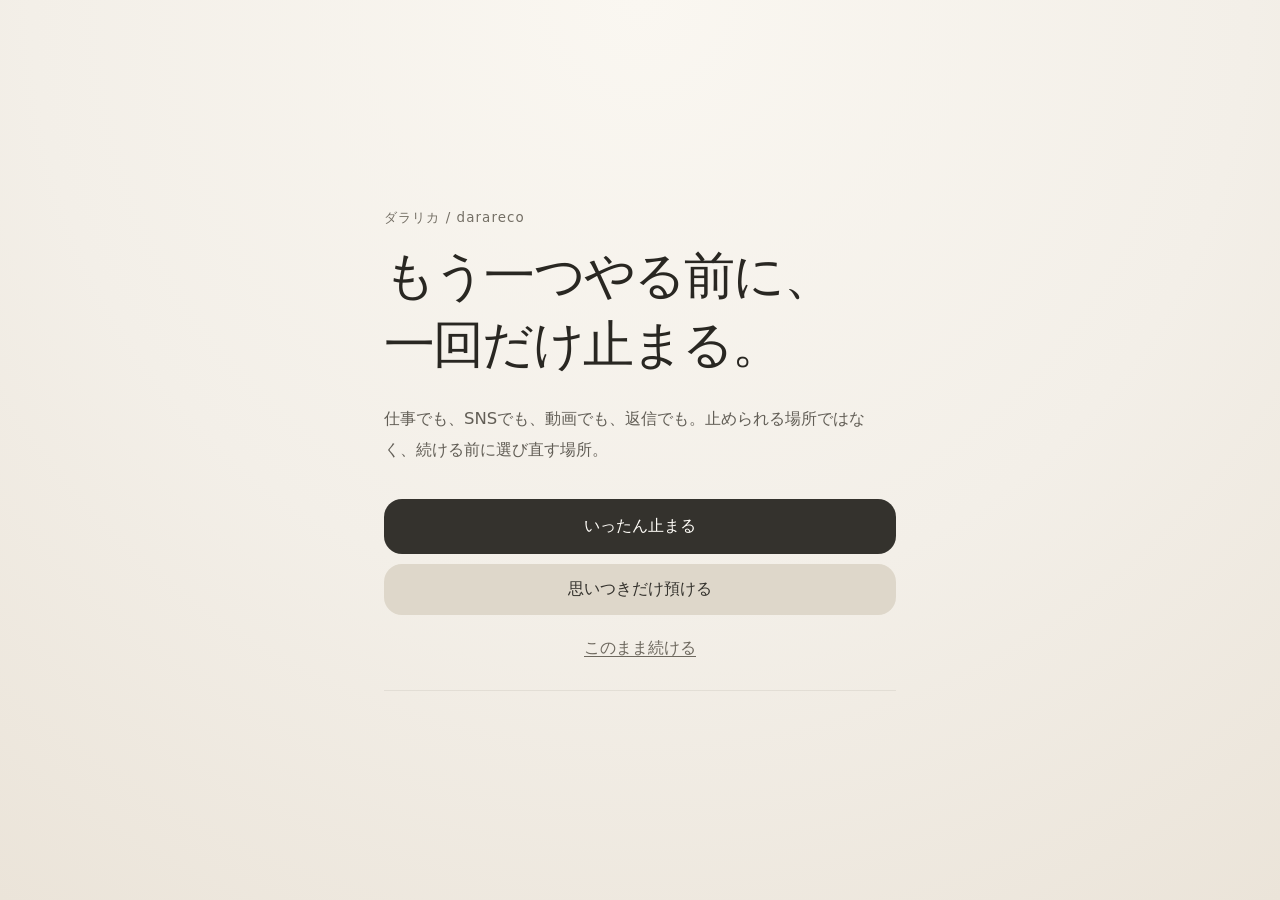
<file: index.html>
<!doctype html>
<html lang="ja">
<head>
  <meta charset="utf-8">
  <meta name="viewport" content="width=device-width, initial-scale=1">
  <meta name="theme-color" content="#f3efe8">
  <title>ダラリカ / darareco</title>
  <link rel="stylesheet" href="styles.css">
</head>
<body>
  <main class="app-shell">
    <section class="screen active" data-screen="start">
      <p class="eyebrow">ダラリカ / darareco</p>
      <p class="trigger-hint" id="triggerHint" hidden>ショートカットから来た。ここで一回だけ選び直す。</p>
      <h1>もう一つやる前に、<br>一回だけ止まる。</h1>
      <p class="lead">仕事でも、SNSでも、動画でも、返信でも。止められる場所ではなく、続ける前に選び直す場所。</p>
      <div class="actions">
        <button class="primary" data-action="pause">いったん止まる</button>
        <button class="secondary wide" data-action="park-first">思いつきだけ預ける</button>
        <button class="text-button" data-action="continue">このまま続ける</button>
      </div>
      <div class="return-entry">
        <button class="text-button" id="returnWindowButton" data-action="open-return" hidden>預けたものを見る</button>
      </div>
    </section>

    <section class="screen" data-screen="unwind" aria-labelledby="unwind-title">
      <p class="eyebrow">ほどく</p>
      <h2 id="unwind-title">いま、いちばん減らしたいものは？</h2>
      <p class="muted">疲れの名前を当てなくていい。近いものを一つだけ。</p>
      <div class="choice-list">
        <button class="choice" data-unwind="thinking">考えること<small>答えや判断を増やさない</small></button>
        <button class="choice" data-unwind="body">身体を使うこと<small>身体をどこかに預ける</small></button>
        <button class="choice" data-unwind="stimulus">画面や音の刺激<small>情報をこれ以上増やさない</small></button>
        <button class="choice" data-unwind="unsure">わからない。とにかく止まりたい<small>理由を決めなくていい</small></button>
      </div>
    </section>

    <section class="screen" data-screen="park" aria-labelledby="park-title">
      <p class="eyebrow">Thought Parking</p>
      <h2 id="park-title">それだけ、未来に置く。</h2>
      <p class="muted">忘れたくないことを一行だけ。ここでは処理しない。</p>
      <form class="parking standalone" data-parking-form data-source="gate">
        <label for="gateParkingInput">頭から離れないこと</label>
        <div class="parking-row">
          <input id="gateParkingInput" data-parking-input maxlength="120" autocomplete="off" placeholder="あとで返信する">
          <button type="submit" class="secondary">預ける</button>
        </div>
        <p class="parking-status" data-parking-status aria-live="polite"></p>
      </form>
      <button class="text-button" data-action="park-skip">書かずに、そのまま止まる</button>
    </section>

    <section class="screen" data-screen="rest" aria-labelledby="rest-title">
      <p class="eyebrow">Rest Mode</p>
      <h2 id="rest-title">いまは、次を決めない。</h2>
      <p class="rest-cue" id="restCue"></p>

      <div id="restDefault">
        <div class="quiet-field" aria-hidden="true">
          <span>何もしなくていい</span>
        </div>
        <p class="quiet-note">この動きに呼吸や操作を合わせなくて大丈夫。</p>
        <button class="text-button breathing-entry" type="button" data-action="start-breathing">呼吸のガイドを使う</button>
      </div>

      <div class="breathing-panel" id="breathingPanel" hidden>
        <p class="breathing-kicker">3分くらいの、任意のガイド</p>
        <div class="breathing-orb" aria-hidden="true"></div>
        <p class="breathing-phase" id="breathingPhase" aria-live="polite">ゆっくり吸う</p>
        <p class="quiet-note breathing-note">苦しくない範囲で、いつもより少しゆっくり。表示に正確に合わせなくていい。合わなければ、いつでもやめて大丈夫。</p>
        <button class="text-button" type="button" data-action="stop-breathing">ガイドをやめる</button>
      </div>

      <p class="muted rest-time" id="restTimeMessage" aria-live="polite">5分くらいを目安に。画面から離れても、そのままでも大丈夫。</p>

      <div class="rest-actions" id="restActions">
        <button class="secondary wide" data-action="toggle-rest-parking">また思いついた</button>
        <div class="rest-parking" id="restParkingPanel" hidden>
          <form class="parking" data-parking-form data-source="rest">
            <label for="restParkingInput">未来に置く</label>
            <div class="parking-row">
              <input id="restParkingInput" data-parking-input maxlength="120" autocomplete="off" placeholder="一行だけ">
              <button type="submit" class="secondary">預ける</button>
            </div>
            <p class="parking-status" data-parking-status aria-live="polite"></p>
          </form>
          <button class="text-button" type="button" data-action="cancel-rest-parking">やめる</button>
        </div>
        <button class="text-button" data-action="end-rest">ここまでにする</button>
      </div>
    </section>

    <section class="screen" data-screen="return" aria-labelledby="return-title">
      <p class="eyebrow">Return Window</p>
      <h2 id="return-title">預けていたものを、ここで返す。</h2>
      <p class="muted">休んでいる最中には見せない。いま自分で開いたときだけ、残す・コピーする・捨てるを選べる。</p>
      <div class="return-list" id="returnList"></div>
      <p class="muted" id="returnEmpty" hidden>預けているものはありません。</p>
      <p class="parking-status return-status" id="returnStatus" aria-live="polite"></p>
      <button class="text-button" data-action="return-done">Boundary Gateへ戻る</button>
    </section>

    <section class="screen" data-screen="exit" aria-labelledby="exit-title">
      <p class="eyebrow">ダラリカ / darareco</p>
      <h2 id="exit-title">ここまで。</h2>
      <p class="lead" id="exitMessage"></p>
      <button class="text-button" data-action="reset">最初の画面へ</button>
    </section>
  </main>
  <script src="app.js"></script>
</body>
</html>
</file>
<file: styles.css>
:root {
  font-family: ui-rounded, "Hiragino Maru Gothic ProN", "Yu Gothic", system-ui, sans-serif;
  color: #292722;
  background: #f3efe8;
  font-synthesis: none;
}

* { box-sizing: border-box; }

body {
  margin: 0;
  min-height: 100vh;
  background: radial-gradient(circle at top, #faf7f1 0, #f3efe8 55%, #ebe4d9 100%);
}

button, input { font: inherit; }
button { cursor: pointer; }

.app-shell {
  width: min(100%, 560px);
  min-height: 100vh;
  margin: 0 auto;
  padding: 48px 24px 40px;
  display: grid;
  align-items: center;
}

.screen { display: none; }
.screen.active { display: block; animation: appear .22s ease-out; }

@keyframes appear {
  from { opacity: 0; transform: translateY(6px); }
  to { opacity: 1; transform: translateY(0); }
}

.eyebrow {
  margin: 0 0 14px;
  color: #746f65;
  font-size: .84rem;
  letter-spacing: .08em;
}

.trigger-hint {
  margin: 0 0 16px;
  padding: 10px 12px;
  border: 1px solid rgba(76,70,60,.12);
  border-radius: 14px;
  background: rgba(255,255,255,.46);
  color: #625e56;
  font-size: .86rem;
  line-height: 1.6;
}

h1, h2 {
  margin: 0;
  font-weight: 650;
  letter-spacing: -.035em;
  line-height: 1.35;
}

h1 { font-size: clamp(2rem, 7vw, 3.2rem); }
h2 { font-size: clamp(1.7rem, 5vw, 2.35rem); }

.lead, .muted, .rest-cue, .quiet-note {
  line-height: 1.9;
  color: #625e56;
}

.lead { margin: 24px 0 34px; font-size: 1.03rem; }
.muted { margin: 12px 0 24px; font-size: .95rem; }
.rest-cue { margin: 16px 0 28px; font-size: 1.08rem; }
.quiet-note { margin: 10px 0 0; font-size: .8rem; text-align: center; color: #817b70; }

.primary, .secondary, .choice, .text-button, .return-action {
  border: 0;
  border-radius: 18px;
}

.primary {
  width: 100%;
  padding: 17px 20px;
  background: #34322d;
  color: #fffdf8;
  font-weight: 650;
}

.secondary {
  padding: 12px 16px;
  background: #ded7ca;
  color: #34322d;
  white-space: nowrap;
}

.secondary.wide {
  width: 100%;
  padding: 15px 18px;
}

.choice-list {
  display: grid;
  gap: 10px;
  margin: 24px 0 26px;
}

.choice {
  width: 100%;
  padding: 16px 18px;
  text-align: left;
  background: rgba(255,255,255,.68);
  color: #34322d;
  border: 1px solid rgba(76,70,60,.11);
}

.choice:hover, .choice:focus-visible { background: #fffdfa; }
.choice small { display: block; margin-top: 5px; color: #777166; line-height: 1.55; }

.actions { display: grid; gap: 10px; }

.text-button {
  width: 100%;
  padding: 13px 16px;
  background: transparent;
  color: #6d685e;
  text-decoration: underline;
  text-underline-offset: 3px;
}

.return-entry {
  margin-top: 18px;
  padding-top: 8px;
  border-top: 1px solid rgba(76,70,60,.09);
}

.parking {
  padding-top: 20px;
  border-top: 1px solid rgba(76,70,60,.13);
}

.parking.standalone { margin-top: 30px; }

.parking label {
  display: block;
  margin-bottom: 10px;
  color: #514d46;
  font-size: .92rem;
}

.parking-row { display: flex; gap: 8px; }

.parking-row input {
  min-width: 0;
  flex: 1;
  padding: 12px 14px;
  border: 1px solid rgba(76,70,60,.18);
  border-radius: 14px;
  background: rgba(255,255,255,.72);
  color: #292722;
}

.parking-status {
  min-height: 1.4em;
  margin: 9px 0 0;
  color: #777166;
  font-size: .84rem;
}

.quiet-field {
  position: relative;
  display: grid;
  place-items: center;
  width: min(78vw, 360px);
  aspect-ratio: 1.35;
  margin: 0 auto;
  overflow: hidden;
  border-radius: 48% 52% 55% 45% / 44% 42% 58% 56%;
  background:
    radial-gradient(circle at 30% 30%, rgba(255,255,255,.78), transparent 42%),
    radial-gradient(circle at 68% 62%, rgba(206,197,180,.56), transparent 54%),
    rgba(225,217,203,.74);
  animation: drift 18s ease-in-out infinite alternate;
}

.quiet-field::after {
  content: '';
  position: absolute;
  inset: 12%;
  border-radius: 52% 48% 43% 57% / 58% 48% 52% 42%;
  border: 1px solid rgba(88,80,69,.08);
  animation: drift-inner 24s ease-in-out infinite alternate;
}

.quiet-field span {
  position: relative;
  z-index: 1;
  color: #615c53;
  font-size: .95rem;
  letter-spacing: .03em;
}

@keyframes drift {
  from { transform: scale(.98) rotate(-1deg); border-radius: 48% 52% 55% 45% / 44% 42% 58% 56%; }
  to { transform: scale(1.03) rotate(1deg); border-radius: 55% 45% 47% 53% / 51% 58% 42% 49%; }
}

@keyframes drift-inner {
  from { transform: translate(-4px, 3px) rotate(0deg); }
  to { transform: translate(5px, -3px) rotate(5deg); }
}

.rest-time { text-align: center; margin-top: 18px; }
.rest-actions { margin-top: 30px; display: grid; gap: 8px; }
.rest-parking { margin: 6px 0 2px; padding: 18px; border-radius: 18px; background: rgba(255,255,255,.38); }
.rest-parking .parking { padding-top: 0; border-top: 0; }

.breathing-entry {
  display: block;
  margin: 18px auto 0;
}

.breathing-panel {
  text-align: center;
  padding: 8px 0 4px;
}

.breathing-kicker {
  margin: 0 0 20px;
  color: #817b70;
  font-size: .82rem;
}

.breathing-orb {
  width: 132px;
  height: 132px;
  margin: 0 auto 18px;
  border-radius: 50%;
  background: rgba(222,215,202,.76);
  box-shadow: 0 12px 34px rgba(76,70,60,.08);
  transform: scale(.78);
  animation: breathe 10s ease-in-out infinite;
}

.breathing-phase {
  margin: 0;
  color: #34322d;
  font-size: 1.08rem;
  font-weight: 650;
}

.breathing-note {
  max-width: 420px;
  margin: 12px auto 14px;
}

@keyframes breathe {
  0%, 100% { transform: scale(.78); }
  50% { transform: scale(1.05); }
}

.return-list {
  display: grid;
  gap: 12px;
  margin: 24px 0 14px;
}

.return-card {
  padding: 16px;
  border: 1px solid rgba(76,70,60,.11);
  border-radius: 18px;
  background: rgba(255,255,255,.58);
}

.return-card__text {
  margin: 0;
  color: #34322d;
  line-height: 1.75;
  overflow-wrap: anywhere;
}

.return-card__meta {
  margin: 8px 0 14px;
  color: #817b70;
  font-size: .78rem;
}

.return-card__actions {
  display: flex;
  flex-wrap: wrap;
  gap: 8px;
}

.return-action {
  padding: 9px 13px;
  background: #ded7ca;
  color: #34322d;
}

.return-action.danger {
  background: transparent;
  color: #76655d;
  border: 1px solid rgba(118,101,93,.24);
}

.return-status {
  margin-bottom: 8px;
}

@media (prefers-reduced-motion: reduce) {
  .screen.active, .quiet-field, .quiet-field::after, .breathing-orb { animation: none; }
}

@media (max-width: 420px) {
  .app-shell { padding: 34px 18px 28px; align-items: start; }
  .screen { padding-top: 8vh; }
  .quiet-field { width: min(88vw, 340px); }
  .parking-row { align-items: stretch; }
}
</file>
